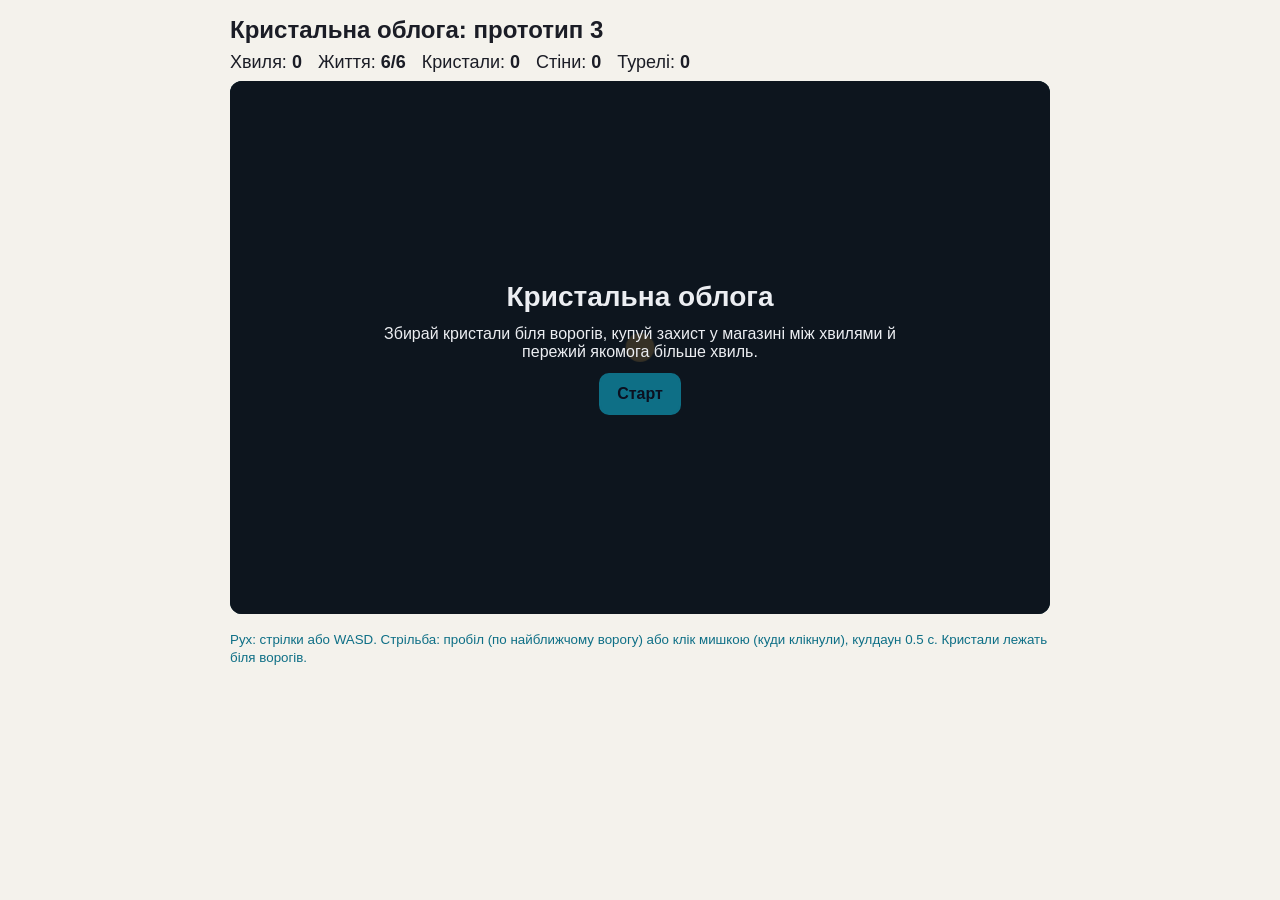
<file: part2/v0/index.html>
<!doctype html>
<html lang="uk">
<head>
  <meta charset="utf-8">
  <meta name="viewport" content="width=device-width, initial-scale=1">
  <title>Кристальна облога: прототип 3</title>
  <link rel="stylesheet" href="style.css">
</head>
<body>
  <main>
    <h1>Кристальна облога: прототип 3</h1>

    <div id="hud"></div>

    <div id="wrap">
      <canvas id="c" width="800" height="520"></canvas>
      <div id="ov"></div>
    </div>

    <p><small>Рух: стрілки або WASD. Стрільба: пробіл (по найближчому ворогу) або клік мишкою (куди клікнули), кулдаун 0.5 с. Кристали лежать біля ворогів.</small></p>
  </main>

  <script src="game.js"></script>
</body>
</html>
</file>
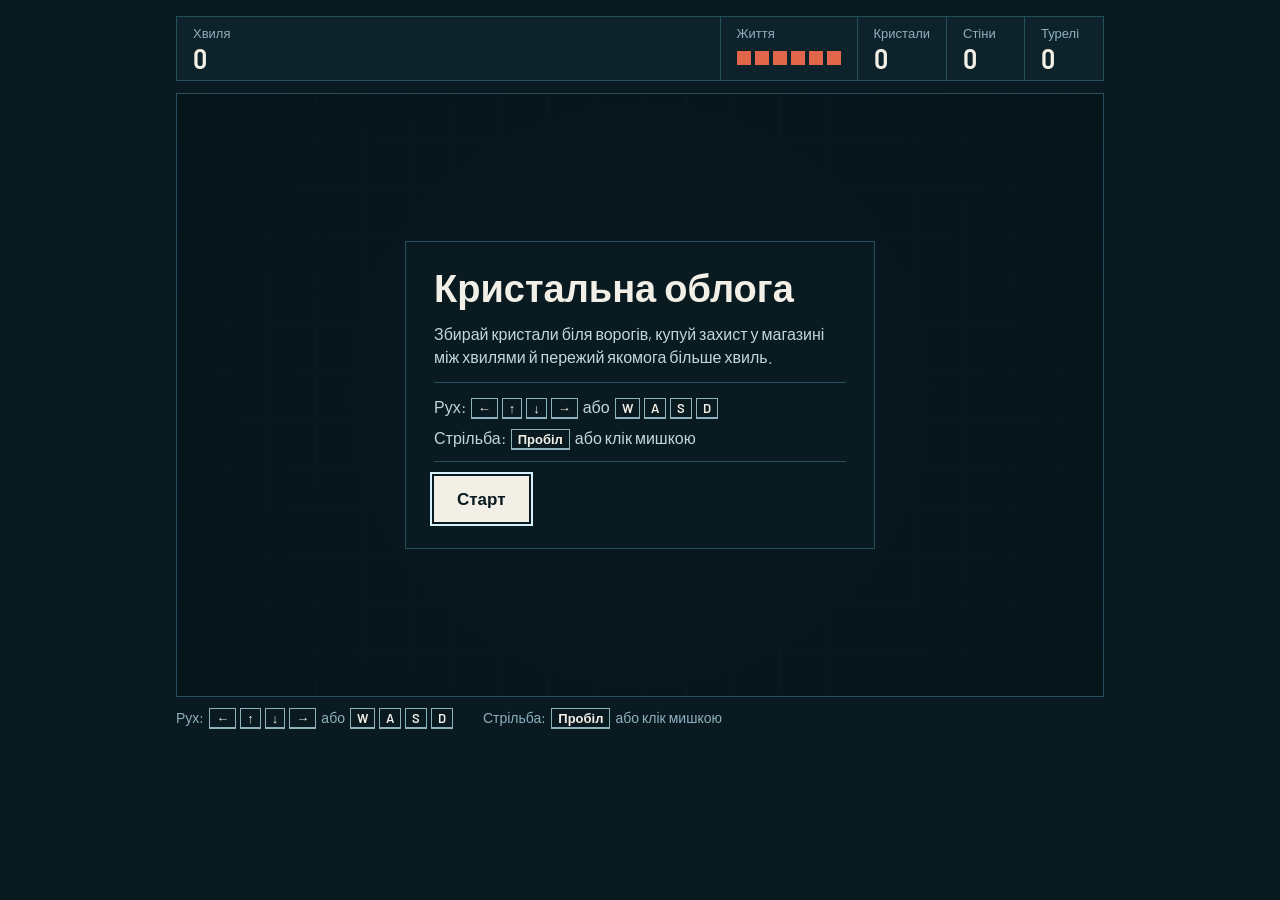
<file: part2/v1/index.html>
<!doctype html>
<html lang="uk">
<head>
  <meta charset="utf-8">
  <meta name="viewport" content="width=device-width, initial-scale=1">
  <title>Кристальна облога</title>
  <link rel="preconnect" href="https://fonts.googleapis.com">
  <link rel="preconnect" href="https://fonts.gstatic.com" crossorigin>
  <link href="https://fonts.googleapis.com/css2?family=Barlow:wght@400;500;600&family=Barlow+Semi+Condensed:wght@500;600;700&display=swap" rel="stylesheet">
  <link rel="stylesheet" href="style.css">
</head>
<body>
  <main class="app">
    <header class="bar">
      <div class="stat grow"><span class="k">Хвиля</span><b id="h-wave">0</b></div>
      <div class="stat"><span class="k">Життя</span><span id="h-hp" class="pips"></span></div>
      <div class="stat"><span class="k">Кристали</span><b id="h-cry">0</b></div>
      <div class="stat"><span class="k">Стіни</span><b id="h-sh">0</b></div>
      <div class="stat"><span class="k">Турелі</span><b id="h-tu">0</b></div>
    </header>

    <section class="stage">
      <canvas id="c" width="800" height="520" aria-label="Поле гри"></canvas>
      <div id="hint" class="hint" hidden>
        <kbd>Пробіл</kbd> або клік мишкою: стрільба.
        <kbd>←</kbd><kbd>↑</kbd><kbd>↓</kbd><kbd>→</kbd> або <kbd>W</kbd><kbd>A</kbd><kbd>S</kbd><kbd>D</kbd>: рух.
      </div>
      <div id="ov" class="overlay"></div>
    </section>

    <footer class="legend">
      <span>Рух: <kbd>←</kbd><kbd>↑</kbd><kbd>↓</kbd><kbd>→</kbd> або <kbd>W</kbd><kbd>A</kbd><kbd>S</kbd><kbd>D</kbd></span>
      <span>Стрільба: <kbd>Пробіл</kbd> або клік мишкою</span>
    </footer>
  </main>
  <script src="game.js"></script>
</body>
</html>
</file>
<file: part2/v0/style.css>
:root {
  --bg: #f4f2ec;     --fg: #1b1d26;     --card: #ffffff;   --ac: #0e6f86;     --bd: #ddd8cc;     }

@media (prefers-color-scheme: dark) {
  :root {
    --bg: #14161f; --fg: #eceef2; --card: #1e2130; --ac: #7fd4e8; --bd: #343a55;
  }
}

html, body {
  margin: 0;
  background: var(--bg);
  color: var(--fg);
  font-family: 'Helvetica Neue', Arial, sans-serif;
}
main { max-width: 820px; margin: 0 auto; padding: 16px; }
h1 { font-size: 24px; margin: 0 0 8px; }

#hud { display: flex; gap: 16px; font-size: 18px; margin-bottom: 8px; flex-wrap: wrap; }

#wrap { position: relative; }
canvas { width: 100%; display: block; border-radius: 12px; background: #1c3a44; }
#ov {
  position: absolute; inset: 0;                 display: flex; flex-direction: column;
  align-items: center; justify-content: center; gap: 12px;
  background: rgba(10, 14, 22, .82);
  border-radius: 12px; color: #eceef2; text-align: center; padding: 16px;
}
#ov h2 { margin: 0; font-size: 28px; }
#ov p  { margin: 0; max-width: 520px; }
.btns  { display: flex; gap: 10px; flex-wrap: wrap; justify-content: center; }

button {
  font: inherit; font-size: 16px; padding: 10px 16px;
  border-radius: 10px; border: 2px solid var(--bd);
  background: var(--card); color: var(--fg); cursor: pointer;
}
button:disabled { opacity: .4; cursor: not-allowed; }   button.go { background: var(--ac); color: #0b1020; border-color: var(--ac); font-weight: 700; }
small { color: var(--ac); }
</file>
<file: part2/v1/style.css>
:root {
  --ink: #0a1a21;
  --deep: #0e222b;
  --line: #24505e;
  --ice: #d6f1fb;
  --ivory: #f2efe6;
  --coral: #e2674a;
  --gold: #d9b36c;
  --muted: #8fb0bd;
  --head: 'Barlow Semi Condensed', 'Segoe UI', Arial, sans-serif;
}

* { box-sizing: border-box; }

html, body {
  margin: 0;
  min-height: 100%;
  background: var(--ink);
  color: var(--ivory);
  font-family: 'Barlow', 'Segoe UI', Arial, sans-serif;
  font-size: 16px;
}
body { display: flex; justify-content: center; }

.app {
  width: 100%;
  max-width: 960px;
  padding: 16px;
  display: flex;
  flex-direction: column;
  gap: 12px;
}

.bar { display: flex; border: 1px solid var(--line); background: var(--deep); }
.stat {
  padding: 8px 16px;
  border-right: 1px solid var(--line);
  display: flex;
  flex-direction: column;
  gap: 3px;
  min-width: 78px;
}
.stat:last-child { border-right: 0; }
.stat.grow { flex: 1; }
.stat .k { font-size: 13px; color: var(--muted); }
.stat b { font-family: var(--head); font-size: 28px; font-weight: 600; line-height: 1; }

.pips { display: flex; gap: 4px; height: 28px; align-items: center; }
.pips i { width: 14px; height: 14px; border: 1.5px solid var(--coral); }
.pips i.on { background: var(--coral); }

.stage {
  position: relative;
  border: 1px solid var(--line);
  background: var(--deep);
  aspect-ratio: 800 / 520;
}
canvas { display: block; width: 100%; height: 100%; cursor: crosshair; }

.overlay {
  position: absolute;
  inset: 0;
  display: flex;
  align-items: center;
  justify-content: center;
  background: rgba(7, 18, 24, 0.8);
}
.overlay[hidden] { display: none; }

.panel {
  width: min(470px, 92%);
  max-height: 96%;
  overflow: auto;
  border: 1px solid var(--line);
  background: var(--ink);
  padding: 26px 28px;
  display: flex;
  flex-direction: column;
  gap: 14px;
}
.panel h2 { margin: 0; font-family: var(--head); font-weight: 700; font-size: 38px; line-height: 1.05; }
.panel p { margin: 0; color: #c3d6de; line-height: 1.45; }
.panel .sub b { color: var(--ice); font-family: var(--head); font-size: 22px; font-weight: 600; }
.panel .controls { border-top: 1px solid var(--line); border-bottom: 1px solid var(--line); padding: 12px 0; display: flex; flex-direction: column; gap: 8px; }

button { font: inherit; cursor: pointer; }
.btn {
  align-self: flex-start;
  border: 1px solid var(--ivory);
  background: var(--ivory);
  color: var(--ink);
  padding: 11px 22px;
  font-weight: 600;
  font-size: 17px;
}
.btn:hover { background: #fff; }
.btn:focus-visible, .buy:focus-visible { outline: 2px solid var(--ice); outline-offset: 2px; }

.shop { list-style: none; margin: 0; padding: 0; border-top: 1px solid var(--line); }
.shop li {
  display: flex;
  align-items: center;
  justify-content: space-between;
  gap: 12px;
  padding: 10px 0;
  border-bottom: 1px solid var(--line);
}
.shop .name { font-weight: 600; font-size: 18px; }
.shop .eff { display: block; font-size: 14px; color: var(--muted); }
.buy {
  min-width: 86px;
  padding: 8px 12px;
  border: 1px solid var(--gold);
  background: transparent;
  color: var(--gold);
  font-weight: 600;
  font-size: 16px;
}
.buy:hover:not(:disabled) { background: var(--gold); color: var(--ink); }
.buy:disabled { border-color: #35505b; color: #55717c; cursor: not-allowed; }
.gem { color: var(--ice); }

.hint {
  position: absolute;
  left: 50%;
  bottom: 14px;
  transform: translateX(-50%);
  max-width: 94%;
  text-align: center;
  background: rgba(7, 18, 24, 0.9);
  border: 1px solid var(--line);
  padding: 9px 14px;
  font-size: 16px;
  line-height: 1.7;
}
.hint[hidden] { display: none; }

kbd {
  font-family: inherit;
  font-size: 13px;
  font-weight: 600;
  border: 1px solid var(--muted);
  border-bottom-width: 2px;
  padding: 1px 6px;
  margin: 0 2px;
  color: var(--ivory);
}

.legend { display: flex; gap: 28px; flex-wrap: wrap; color: var(--muted); font-size: 14px; }

@media (max-width: 640px) {
  .stat { padding: 6px 10px; min-width: 0; }
  .stat b { font-size: 22px; }
  .panel { padding: 18px; gap: 10px; }
  .panel h2 { font-size: 30px; }
}
</file>
